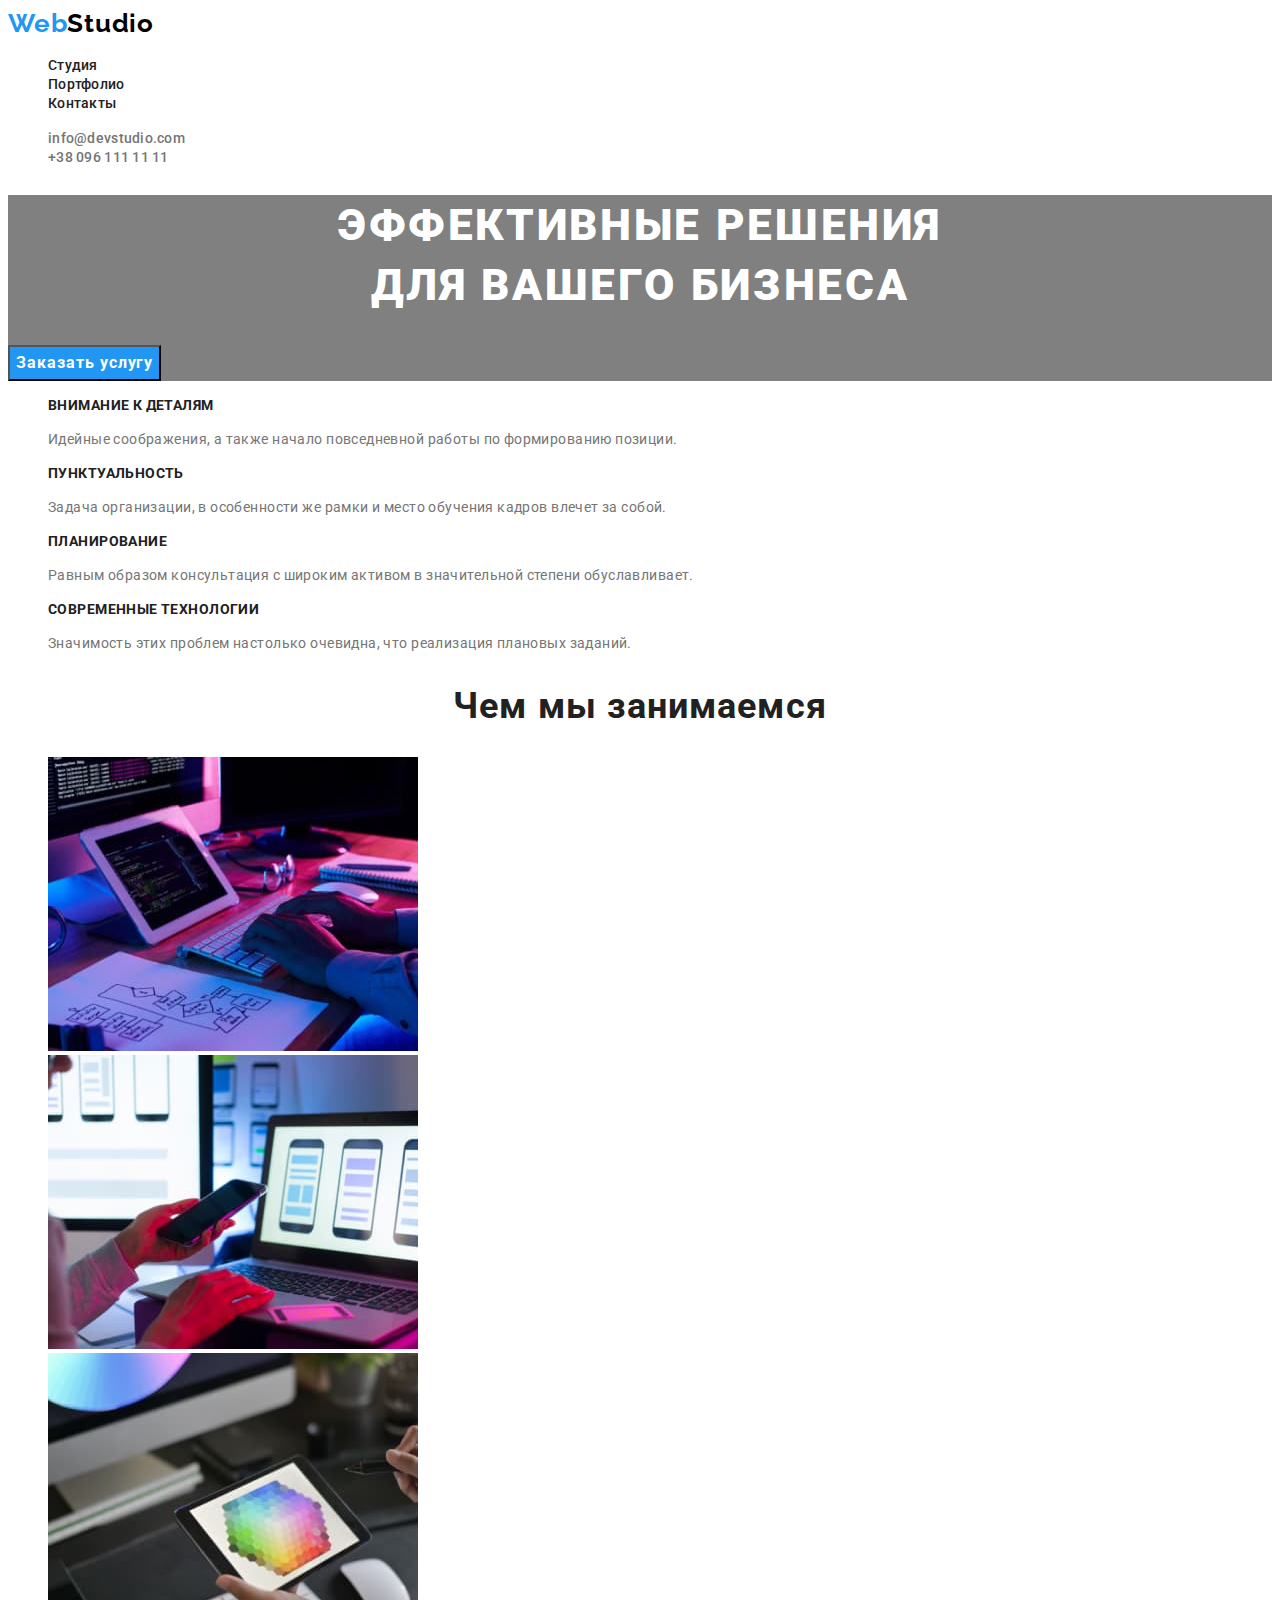
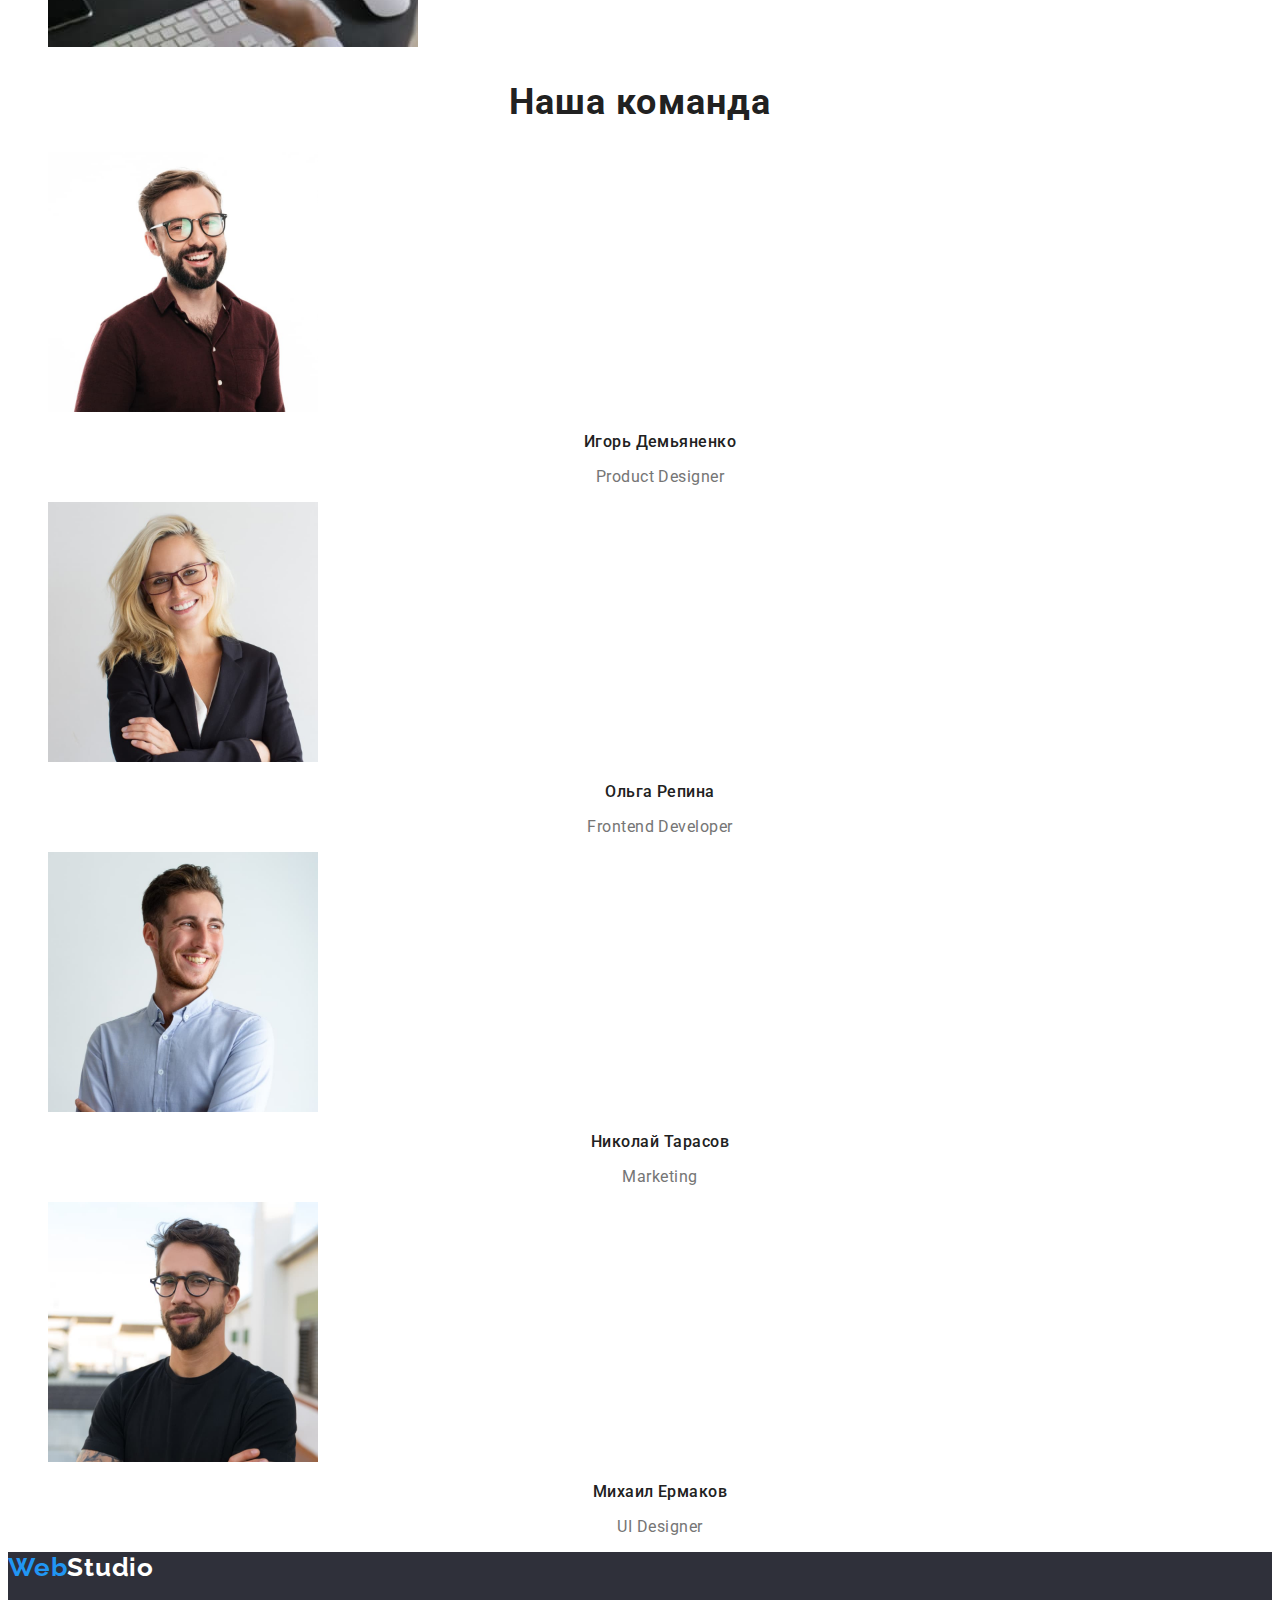
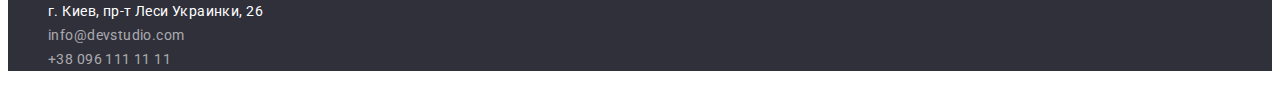
<file: index.html>
<!DOCTYPE html>
<html lang="ru">
  <head>
    <meta charset="UTF-8" />
    <meta http-equiv="X-UA-Compatible" content="IE=edge" />
    <meta name="viewport" content="width=device-width, initial-scale=1.0" />
    <title>Document</title>
    <link rel="preconnect" href="https://fonts.googleapis.com" />
    <link rel="preconnect" href="https://fonts.gstatic.com" crossorigin />
    <link
      href="https://fonts.googleapis.com/css2?family=Raleway:wght@700&family=Roboto:wght@400;500;700;900&display=swap"
      rel="stylesheet"
    />
    <link rel="stylesheet" href="./css/styles.css" />
  </head>
  <body>
    <header class="header">
      <nav class="navigation">
        <a href="/index.html" class="logo link"
          ><span class="first-logo">Web</span>Studio</a
        >
        <ul class="header-list list">
          <li class="header-item">
            <a href="" class="header-link link">Студия</a>
          </li>
          <li class="header-item">
            <a href="./portfolio.html" class="header-link link">Портфолио</a>
          </li>
          <li class="header-item">
            <a href="" class="header-link link">Контакты</a>
          </li>
        </ul>
      </nav>
      <ul class="contacts-list list">
        <li class="contacts-item">
          <a href="mailto:info@devstudio.com" class="header-link mail link"
            >info@devstudio.com</a
          >
        </li>
        <li class="contacts-item">
          <a href="tel:+380961111111" class="header-link tel link"
            >+38 096 111 11 11</a
          >
        </li>
      </ul>
    </header>
    <main class="main">
      <section class="hero">
        <h1 class="hero-title">
          Эффективные решения <br />
          для вашего бизнеса
        </h1>
        <button type="button" class="hero-btn">Заказать услугу</button>
      </section>
      <!-- Наши преимущества -->
      <section class="advantages">
        <h2 class="visually-hidden">Наши преимущества</h2>
        <ul class="advantages-list list">
          <li class="advantages-item">
            <h3 class="advantages-item-title">Внимание к деталям</h3>
            <p class="advantages-item-text">
              Идейные соображения, а также начало повседневной работы по
              формированию позиции.
            </p>
          </li>
          <li class="advantages-item">
            <h3 class="advantages-item-title">Пунктуальность</h3>
            <p class="advantages-item-text">
              Задача организации, в особенности же рамки и место обучения кадров
              влечет за собой.
            </p>
          </li>
          <li class="advantages-item">
            <h3 class="advantages-item-title">Планирование</h3>
            <p class="advantages-item-text">
              Равным образом консультация с широким активом в значительной
              степени обуславливает.
            </p>
          </li>
          <li class="advantages-item">
            <h3 class="advantages-item-title">Современные технологии</h3>
            <p class="advantages-item-text">
              Значимость этих проблем настолько очевидна, что реализация
              плановых заданий.
            </p>
          </li>
        </ul>
      </section>
      <!-- Предлогаэмые услуги -->
      <section class="services">
        <h2 class="services-title">Чем мы занимаемся</h2>
        <ul class="services-list list">
          <li class="services-item">
            <img src="./images/box-1.jpg" alt="написание кода" width="370" />
          </li>
          <li class="services-item">
            <img src="./images/box-2.jpg" alt="внешний вид" width="370" />
          </li>
          <li class="services-item">
            <img src="./images/box-3.jpg" alt="визуализация" width="370" />
          </li>
        </ul>
      </section>
      <!-- Наша команда -->
      <section class="team">
        <h2 class="team-title">Наша команда</h2>
        <ul class="team-list list">
          <li class="team-item">
            <img
              src="./images/igor-demyanenko.jpg"
              alt="Фото Игоря Демьяненко"
              width="270"
            />
            <h3 class="team-item-title">Игорь Демьяненко</h3>
            <p class="team-item-text">Product Designer</p>
          </li>
          <li class="team-item">
            <img
              src="./images/olga-repina.jpg"
              alt="Фото Ольги Репиной"
              width="270"
            />
            <h3 class="team-item-title">Ольга Репина</h3>
            <p class="team-item-text">Frontend Developer</p>
          </li>
          <li class="team-item">
            <img
              src="./images/nikolay-tarasov.jpg"
              alt="Фото Николая Тарасова"
              width="270"
            />
            <h3 class="team-item-title">Николай Тарасов</h3>
            <p class="team-item-text">Marketing</p>
          </li>
          <li class="team-item">
            <img
              src="./images/mikhail-ermakov.jpg"
              alt="Фото Михаила Ермакова"
              width="270"
            />
            <h3 class="team-item-title">Михаил Ермаков</h3>
            <p class="team-item-text">UI Designer</p>
          </li>
        </ul>
      </section>
    </main>
    <footer class="footer">
      <a href="/index.html" class="footer-logo link"
        ><span class="first-logo">Web</span>Studio</a
      >
      <address>
        <ul class="address-list list">
          <li class="adderess-item">
            <a
              href="https://goo.gl/maps/keeSKcMFwU9pDVUA7"
              target="_blank"
              rel="noreferrer noopener"
              class="address-link link"
              >г. Киев, пр-т Леси Украинки, 26</a
            >
          </li>
          <li class="adderess-item">
            <a
              href="mailto:info@devstudio.com"
              class="address-link address-mail link"
              >info@devstudio.com</a
            >
          </li>
          <li class="adderess-item">
            <a href="tel:+380961111111" class="address-link address-tel link"
              >+38 096 111 11 11</a
            >
          </li>
        </ul>
      </address>
    </footer>
  </body>
</html>
</file>
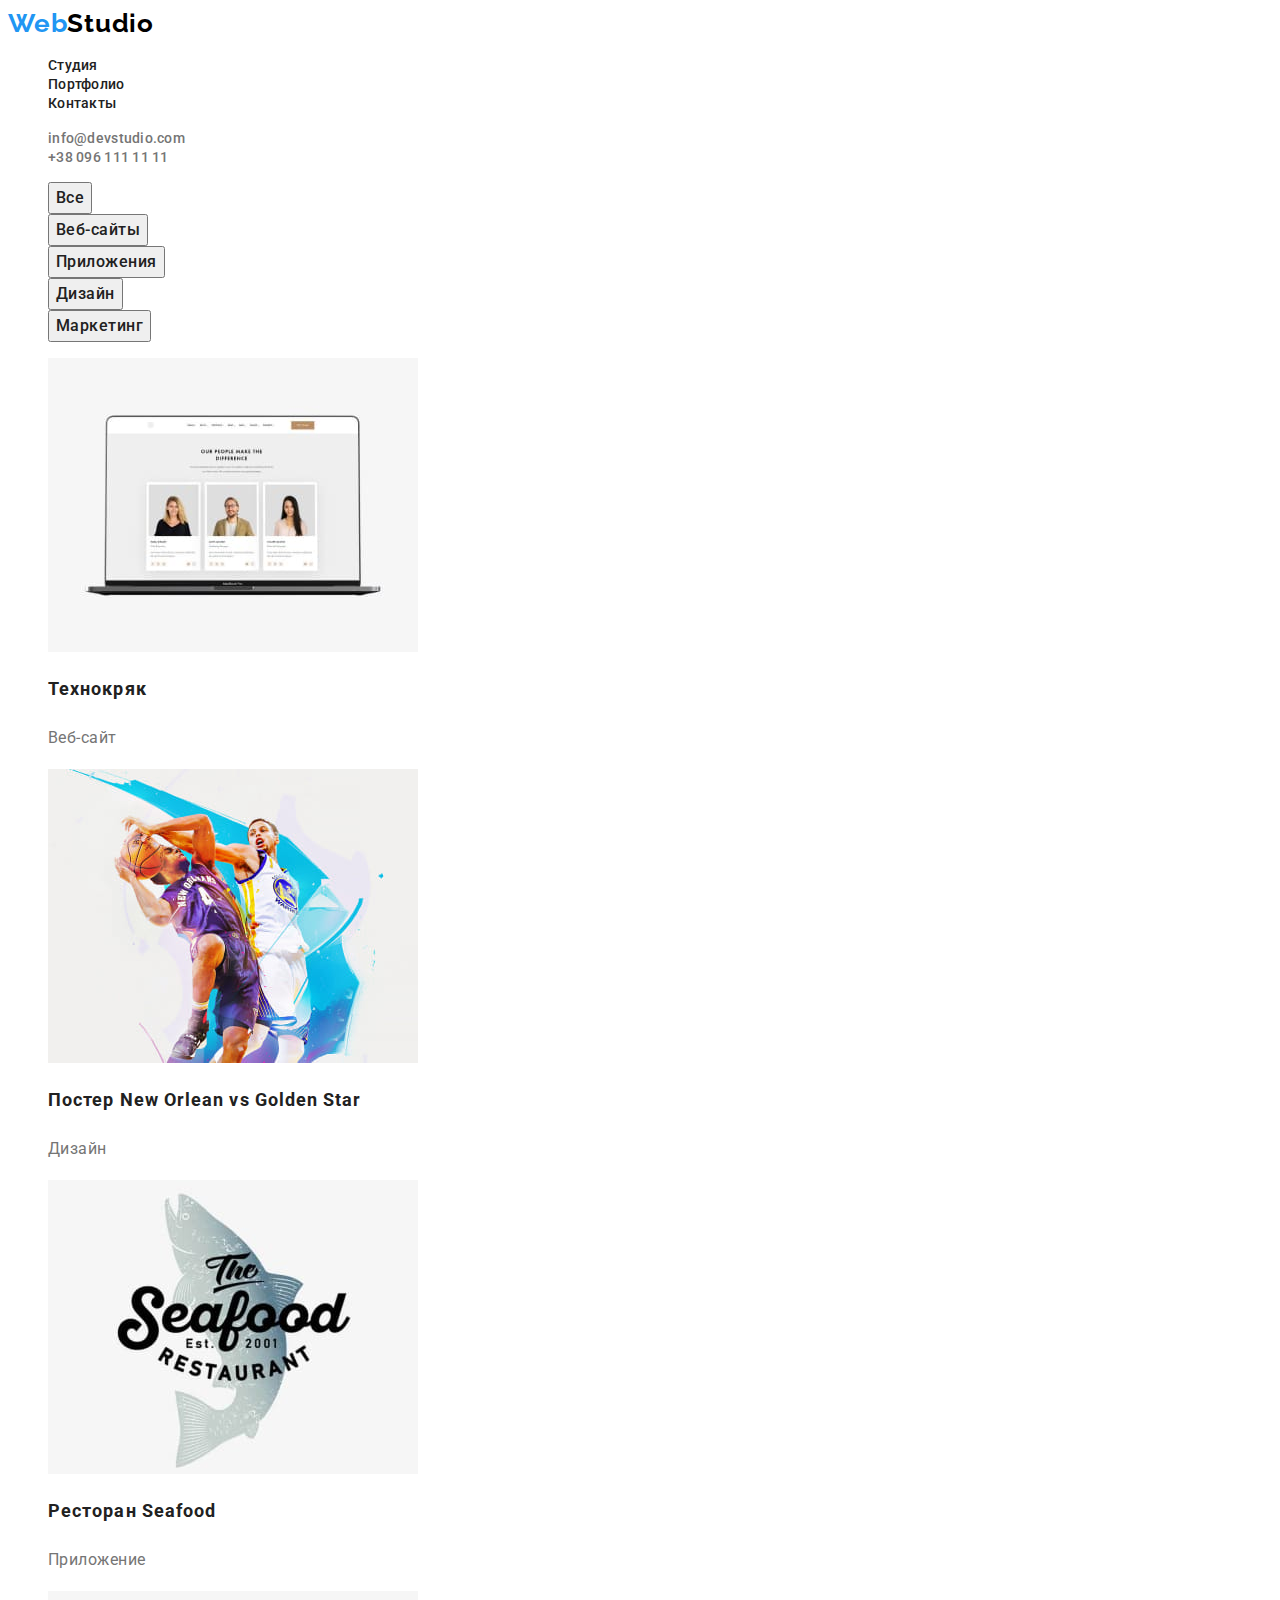
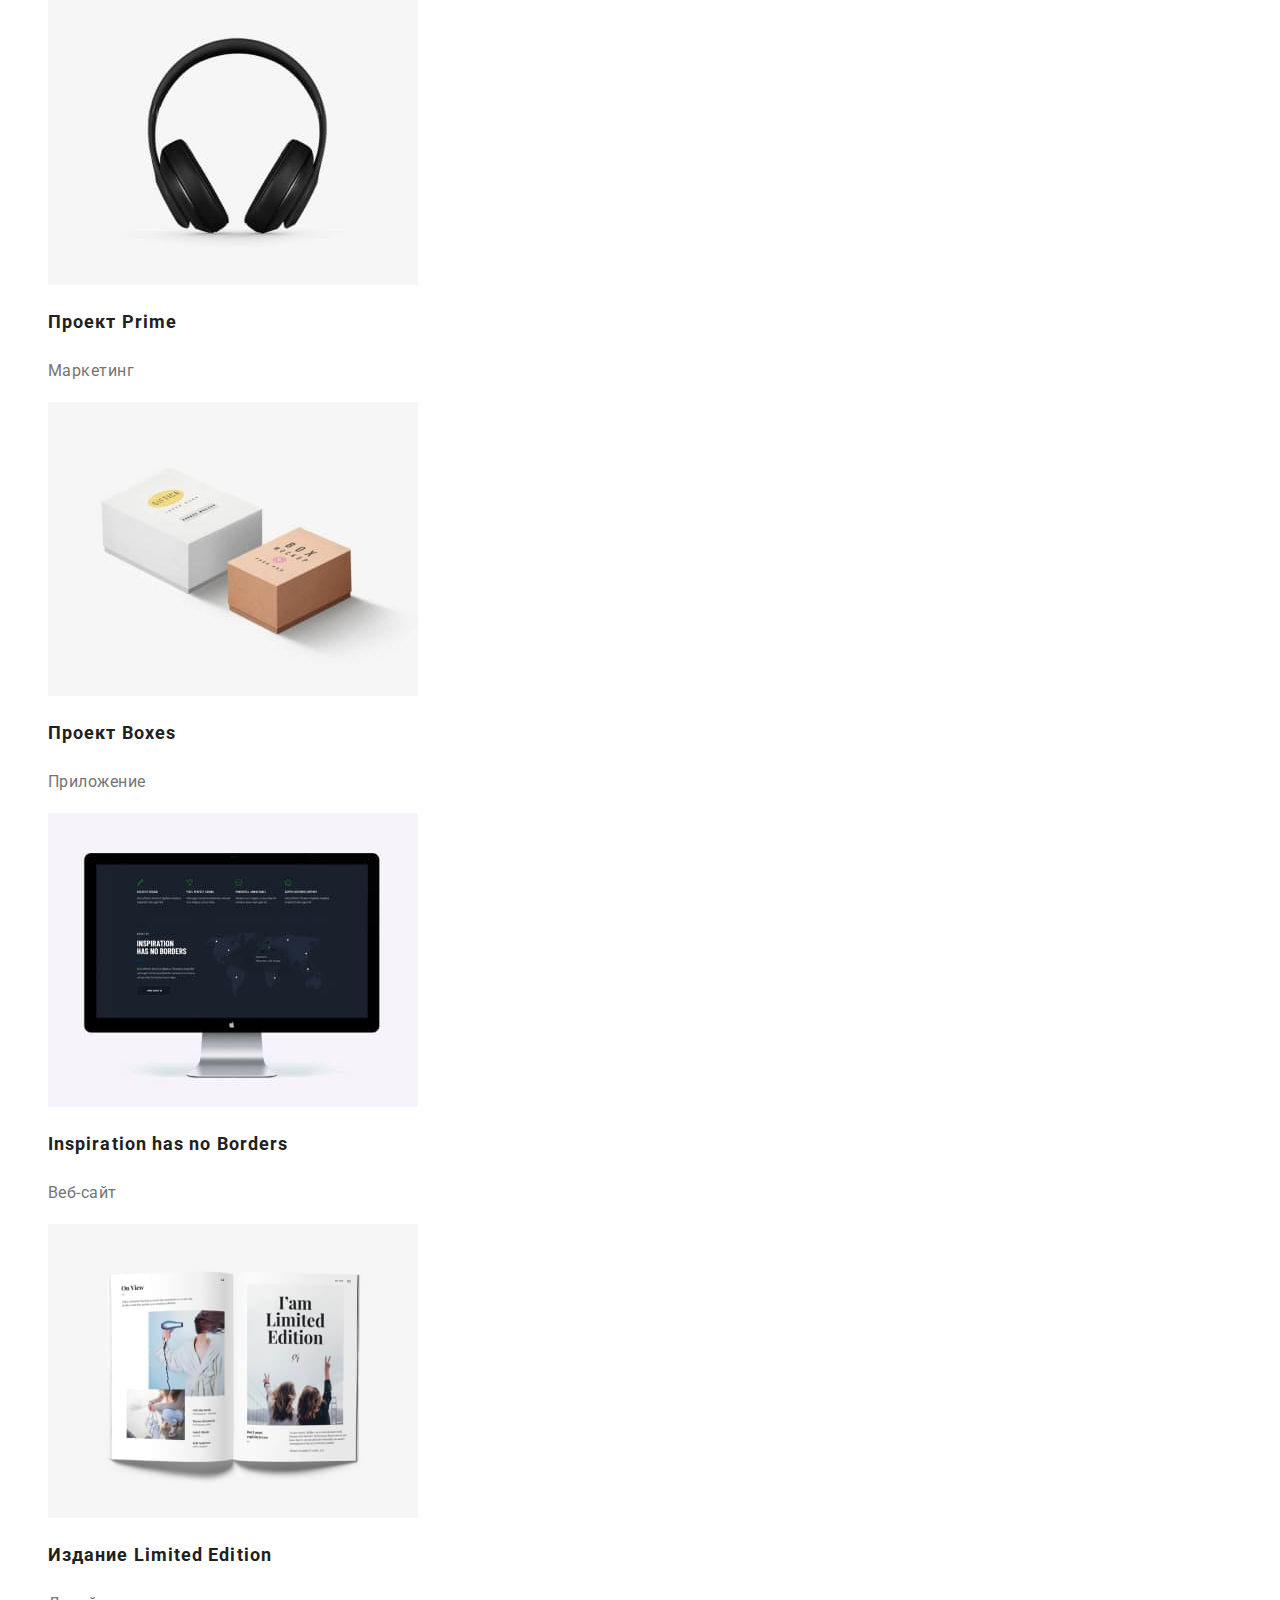
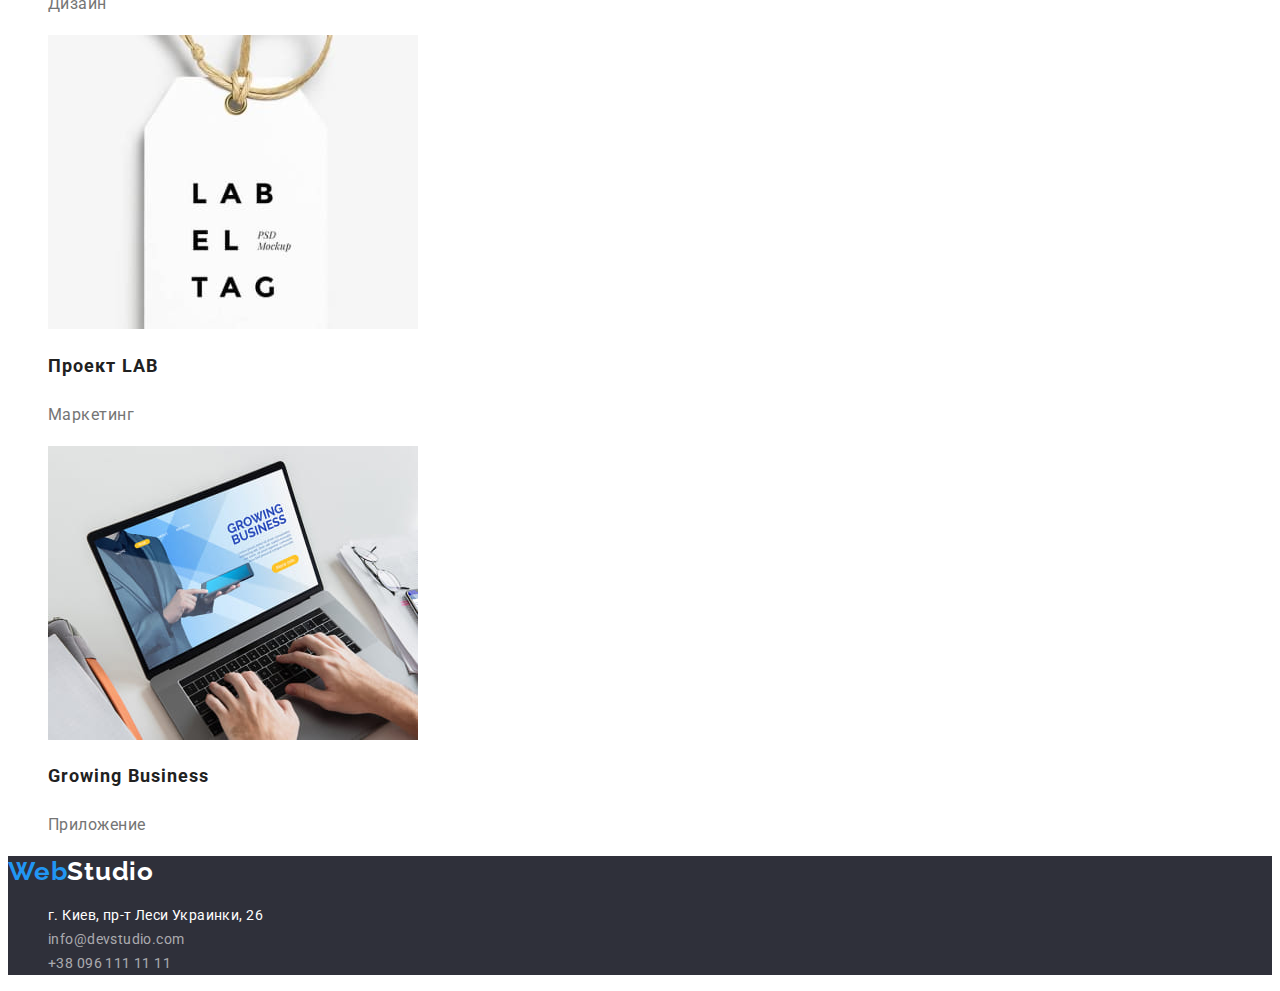
<file: portfolio.html>
<!DOCTYPE html>
<html lang="ru">
  <head>
    <meta charset="UTF-8" />
    <meta http-equiv="X-UA-Compatible" content="IE=edge" />
    <meta name="viewport" content="width=device-width, initial-scale=1.0" />
    <title>Document</title>
    <link rel="preconnect" href="https://fonts.googleapis.com" />
    <link rel="preconnect" href="https://fonts.gstatic.com" crossorigin />
    <link
      href="https://fonts.googleapis.com/css2?family=Raleway:wght@700&family=Roboto:wght@400;500;700;900&display=swap"
      rel="stylesheet"
    />
    <link rel="stylesheet" href="./css/styles.css" />
  </head>
  <body>
    <header class="header">
      <nav class="navigation">
        <a href="/index.html" class="logo link"
          ><span class="first-logo">Web</span>Studio</a
        >
        <ul class="header-list list">
          <li class="header-item">
            <a href="./index.html" class="header-link link">Студия</a>
          </li>
          <li class="header-item">
            <a href="" class="header-link link">Портфолио</a>
          </li>
          <li class="header-item">
            <a href="" class="header-link link">Контакты</a>
          </li>
        </ul>
      </nav>
      <ul class="contacts-list list">
        <li class="contacts-item">
          <a href="mailto:info@devstudio.com" class="header-link mail link"
            >info@devstudio.com</a
          >
        </li>
        <li class="contacts-item">
          <a href="tel:+380961111111" class="header-link tel link"
            >+38 096 111 11 11</a
          >
        </li>
      </ul>
    </header>
    <main class="main">
      <section class="works">
        <h1 class="visually-hidden">Наши работы</h1>
        <ul class="filter-list list">
          <li class="filter-item">
            <button type="button" class="filter-btn">Все</button>
          </li>
          <li class="filter-item">
            <button type="button" class="filter-btn">Веб-сайты</button>
          </li>
          <li class="filter-item">
            <button type="button" class="filter-btn">Приложения</button>
          </li>
          <li class="filter-item">
            <button type="button" class="filter-btn">Дизайн</button>
          </li>
          <li class="filter-item">
            <button type="button" class="filter-btn">Маркетинг</button>
          </li>
        </ul>
        <ul class="works-list list">
          <li class="works-item">
            <img
              src="./images/work-img-1.jpg"
              alt="Внешний вид страницы"
              width="370"
            />
            <h2 class="works-item-title">Технокряк</h2>
            <p class="works-item-text">Веб-сайт</p>
          </li>
          <li class="works-item">
            <img
              src="./images/work-img-2.jpg"
              alt="Два баскетболиста"
              width="370"
            />
            <h2 class="works-item-title">Постер New Orlean vs Golden Star</h2>
            <p class="works-item-text">Дизайн</p>
          </li>
          <li class="works-item">
            <img
              src="./images/work-img-3.jpg"
              alt="Логотип ресторана"
              width="370"
            />
            <h2 class="works-item-title">Ресторан Seafood</h2>
            <p class="works-item-text">Приложение</p>
          </li>
          <li class="works-item">
            <img src="./images/work-img-4.jpg" alt="Наушники" width="370" />
            <h2 class="works-item-title">Проект Prime</h2>
            <p class="works-item-text">Маркетинг</p>
          </li>
          <li class="works-item">
            <img src="./images/work-img-5.jpg" alt="Две коробки" width="370" />
            <h2 class="works-item-title">Проект Boxes</h2>
            <p class="works-item-text">Приложение</p>
          </li>
          <li class="works-item">
            <img src="./images/work-img-6.jpg" alt="Монитор" width="370" />
            <h2 class="works-item-title">Inspiration has no Borders</h2>
            <p class="works-item-text">Веб-сайт</p>
          </li>
          <li class="works-item">
            <img
              src="./images/work-img-7.jpg"
              alt="Страницы книги"
              width="370"
            />
            <h2 class="works-item-title">Издание Limited Edition</h2>
            <p class="works-item-text">Дизайн</p>
          </li>
          <li class="works-item">
            <img src="./images/work-img-8.jpg" alt="Лейба" width="370" />
            <h2 class="works-item-title">Проект LAB</h2>
            <p class="works-item-text">Маркетинг</p>
          </li>
          <li class="works-item">
            <img src="./images/work-img-9.jpg" alt="Ноутбук" width="370" />
            <h2 class="works-item-title">Growing Business</h2>
            <p class="works-item-text">Приложение</p>
          </li>
        </ul>
      </section>
    </main>
    <footer class="footer">
      <a href="/index.html" class="footer-logo link"
        ><span class="first-logo">Web</span>Studio</a
      >
      <address>
        <ul class="address-list list">
          <li class="adderess-item">
            <a
              href="https://goo.gl/maps/keeSKcMFwU9pDVUA7"
              target="_blank"
              rel="noreferrer noopener"
              class="address-link link"
              >г. Киев, пр-т Леси Украинки, 26</a
            >
          </li>
          <li class="adderess-item">
            <a
              href="mailto:info@devstudio.com"
              class="address-link address-mail link"
              >info@devstudio.com</a
            >
          </li>
          <li class="adderess-item">
            <a href="tel:+380961111111" class="address-link address-tel link"
              >+38 096 111 11 11</a
            >
          </li>
        </ul>
      </address>
    </footer>
  </body>
</html>
</file>
<file: css/styles.css>
:root {
  --accent-color: #2196f3;
  --text-color: #757575;
  --second-text-color: #212121;
  --title-color: #212121;
  --accent-text-color: #ffffff;
}

body {
  font-family: 'roboto', sans-serif;
  color: var(--title-color);
}

.list {
  list-style: none;
}

.link {
  text-decoration: none;
}

.visually-hidden {
  position: absolute;
  white-space: nowrap;
  width: 1px;
  height: 1px;
  overflow: hidden;
  border: 0;
  padding: 0;
  clip: rect(0 0 0 0);
  clip-path: inset(50%);
  margin: -1px;
}

/* HEADER */

.logo {
  font-family: Raleway;
  font-weight: 700;
  font-size: 26px;
  line-height: calc(31 / 26);
  letter-spacing: 0.03em;
  color: #000000;
}

.first-logo {
  color: var(--accent-color);
}

.header-link {
  font-weight: 500;
  font-size: 14px;
  line-height: calc(16 / 14);
  letter-spacing: 0.02em;
  color: var(--second-text-color);
}

.header-link:hover,
.header-link:focus {
  color: var(--accent-color);
}

.mail,
.tel {
  color: #757575;
}

/* HERO */

.hero {
  background-color: gray;
}

.hero-title {
  font-weight: 900;
  font-size: 44px;
  line-height: calc(60 / 44);
  text-align: center;
  letter-spacing: 0.06em;
  text-transform: uppercase;
  color: var(--accent-text-color);
}

.hero-btn {
  font-family: Roboto;
  font-weight: 700;
  font-size: 16px;
  line-height: calc(30 / 16);
  letter-spacing: 0.06em;
  color: var(--accent-text-color);
  background-color: var(--accent-color);
  cursor: pointer;
}

/* advantages */

.advantages-item-title {
  font-size: 14px;
  line-height: calc(16 / 14);
  letter-spacing: 0.03em;
  text-transform: uppercase;
}

.advantages-item-text {
  font-size: 14px;
  line-height: calc(24 / 14);
  letter-spacing: 0.03em;
  color: var(--text-color);
}

/* services */

.services-title {
  font-size: 36px;
  line-height: calc(42 / 36);
  text-align: center;
  letter-spacing: 0.03em;
}

/* team */

.team-title {
  font-size: 36px;
  line-height: calc(42 / 36);
  text-align: center;
  letter-spacing: 0.03em;
}

.team-item-title {
  font-weight: 500;
  font-size: 16px;
  line-height: calc(19 / 16);
  text-align: center;
  letter-spacing: 0.03em;
}

.team-item-text {
  font-size: 16px;
  line-height: calc(19 / 16);
  text-align: center;
  letter-spacing: 0.03em;
  color: var(--text-color);
}

/* footer */

.footer {
  background-color: #2f303a;
}

.footer-logo {
  font-family: Raleway;
  font-weight: 700;
  font-size: 26px;
  line-height: calc(31 / 26);
  letter-spacing: 0.03em;
  color: var(--accent-text-color);
}

.address-link {
  font-style: normal;
  font-size: 14px;
  line-height: calc(24 / 14);
  letter-spacing: 0.03em;
  color: var(--accent-text-color);
}

.address-link:hover,
.address-link:focus {
  color: var(--accent-color);
}

.address-mail,
.address-tel {
  color: rgba(255, 255, 255, 0.6);
}

/*                      PORTFOLIO                       */

/* Works */

.filter-btn {
  font-family: Roboto;
  font-weight: 500;
  font-size: 16px;
  line-height: calc(26 / 16);
  text-align: center;
  letter-spacing: 0.03em;
  color: var(--second-text-color);
  cursor: pointer;
}

.filter-btn:hover,
.filter-btn:focus {
  color: var(--accent-text-color);
  background-color: var(--accent-color);
}

.works-item-title {
  font-size: 18px;
  line-height: calc(36 / 18);
  letter-spacing: 0.06em;
}

.works-item-text {
  font-size: 16px;
  line-height: calc(30 / 16);
  letter-spacing: 0.03em;
  color: var(--text-color);
}
</file>
